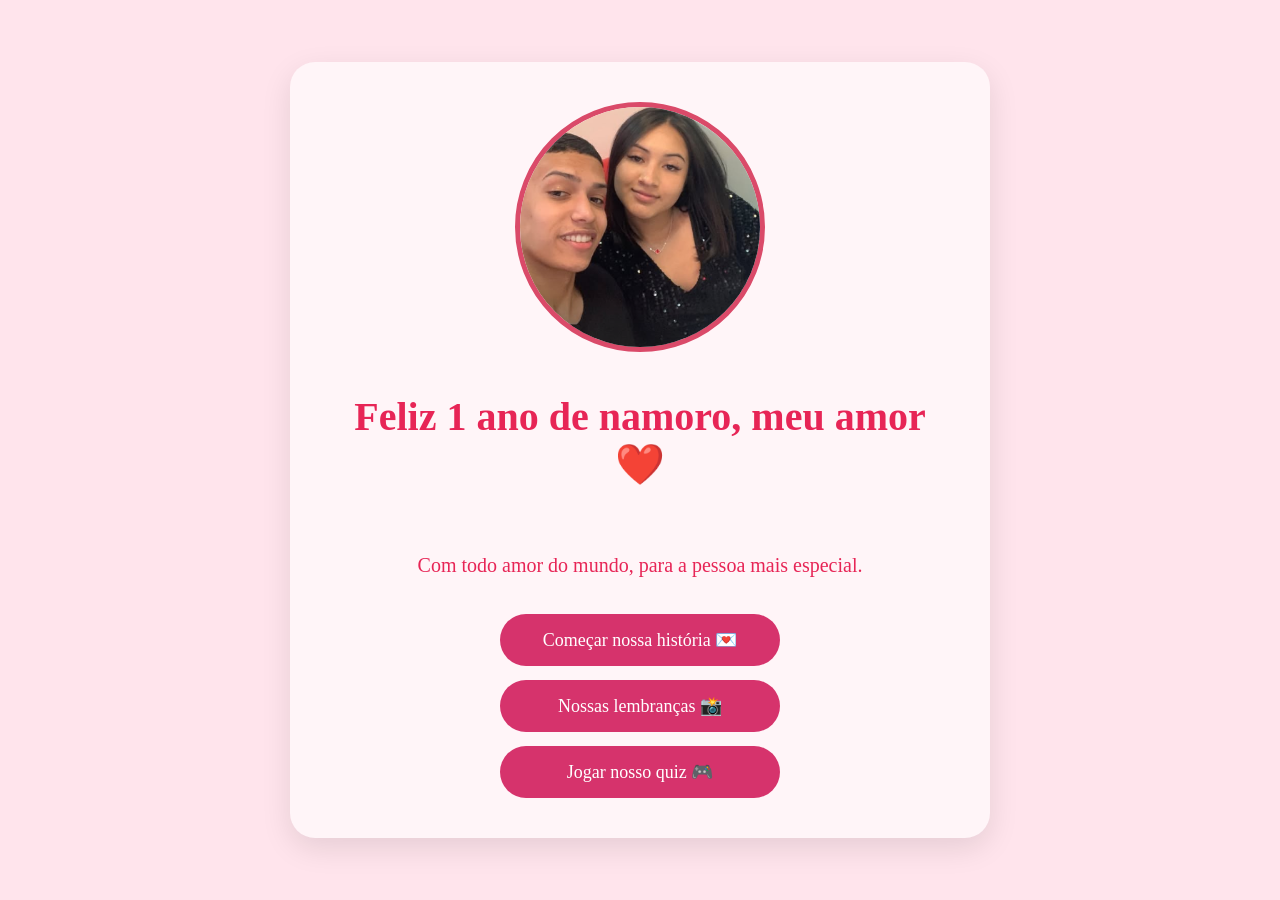
<file: index.html>
<!DOCTYPE html>
<html lang="pt-BR">

<head>
    <meta charset="UTF-8">
    <meta name="viewport" content="width=device-width, initial-scale=1.0">

    <title>Para o meu amor ❤️</title>

    <link rel="stylesheet" href="style.css">
</head>

<body>

     <div class="card">
        
        <img src="img/casal.png" alt="Nós dois">

        <h1>Feliz 1 ano de namoro, meu amor ❤️</h1>

        <p>Com todo amor do mundo, para a pessoa mais especial. </p>

         <a href="history.html" class="botao">Começar nossa história 💌 </a>
         <a href="fotos.html" class="botao">Nossas lembranças 📸</a>
         <a href="quiz.html" class="botao"> Jogar nosso quiz 🎮 </a>
    </div>
    
</body>


</html>
</file>
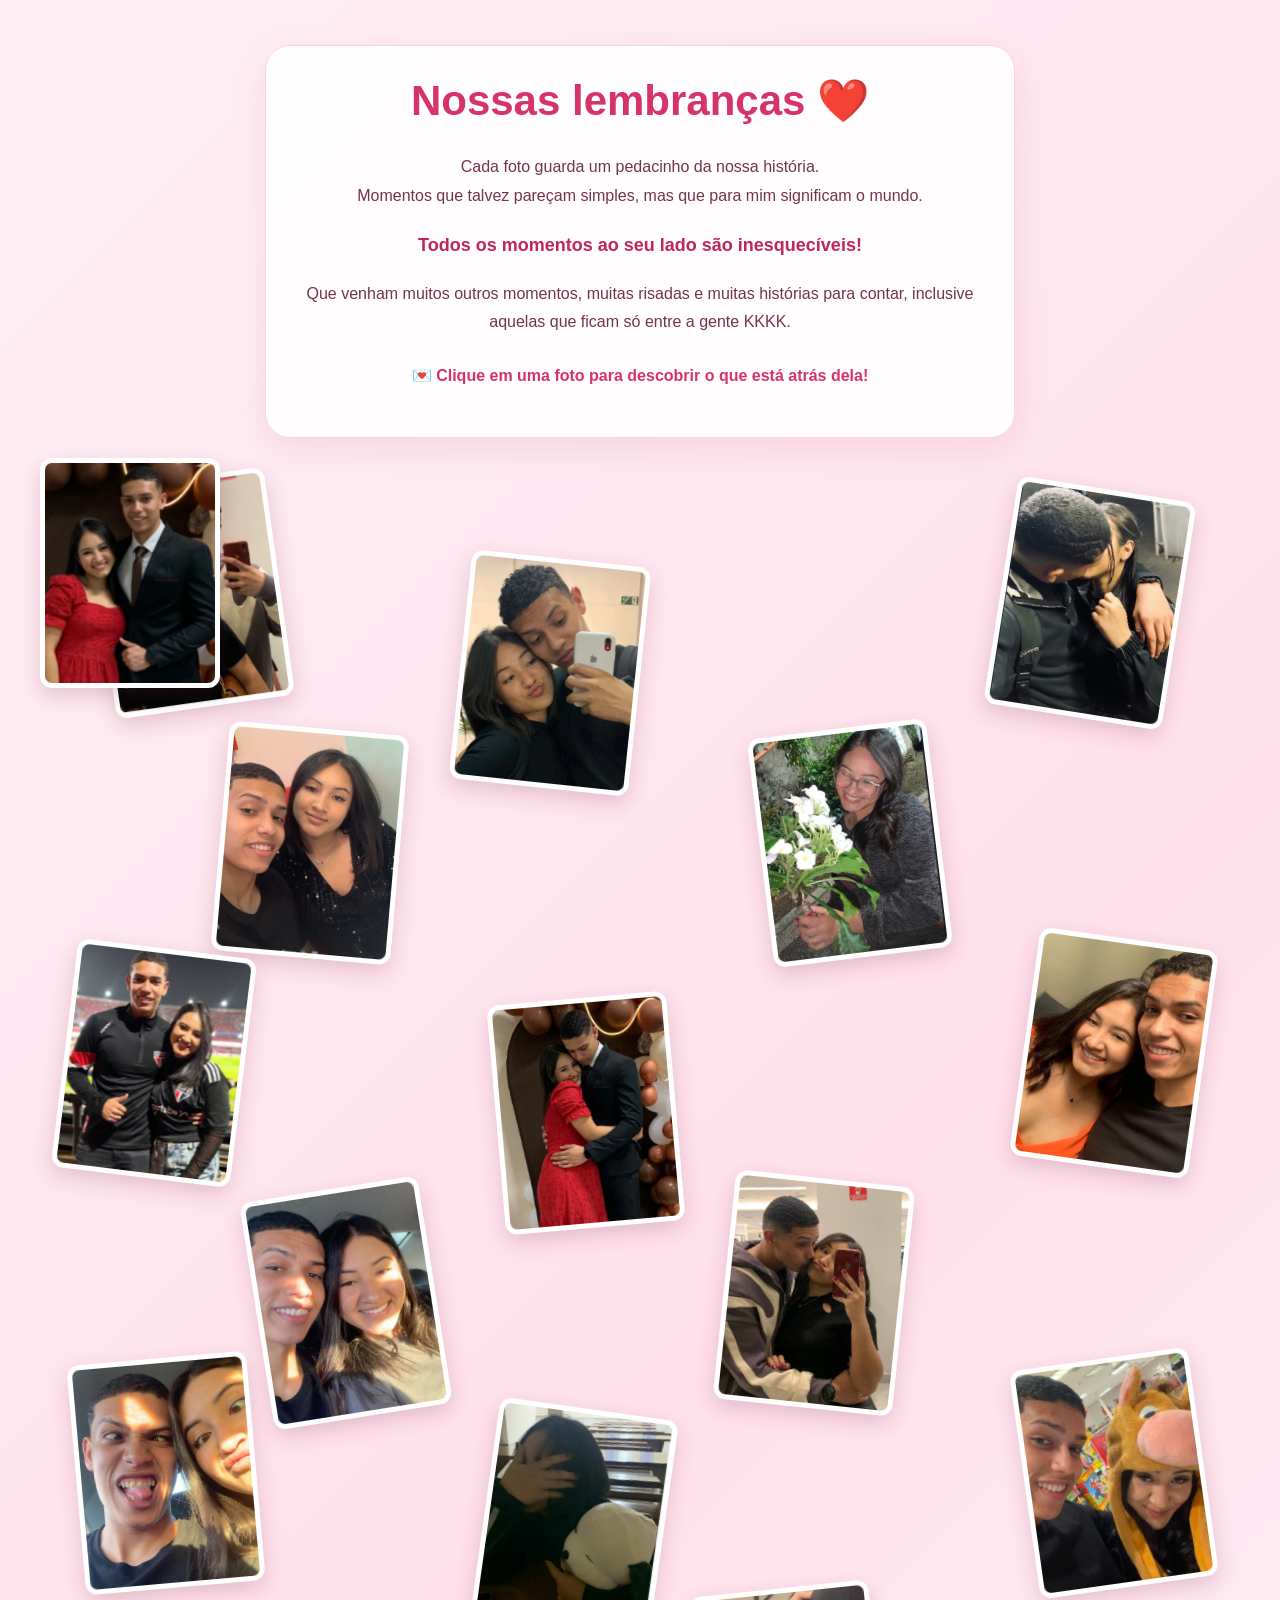
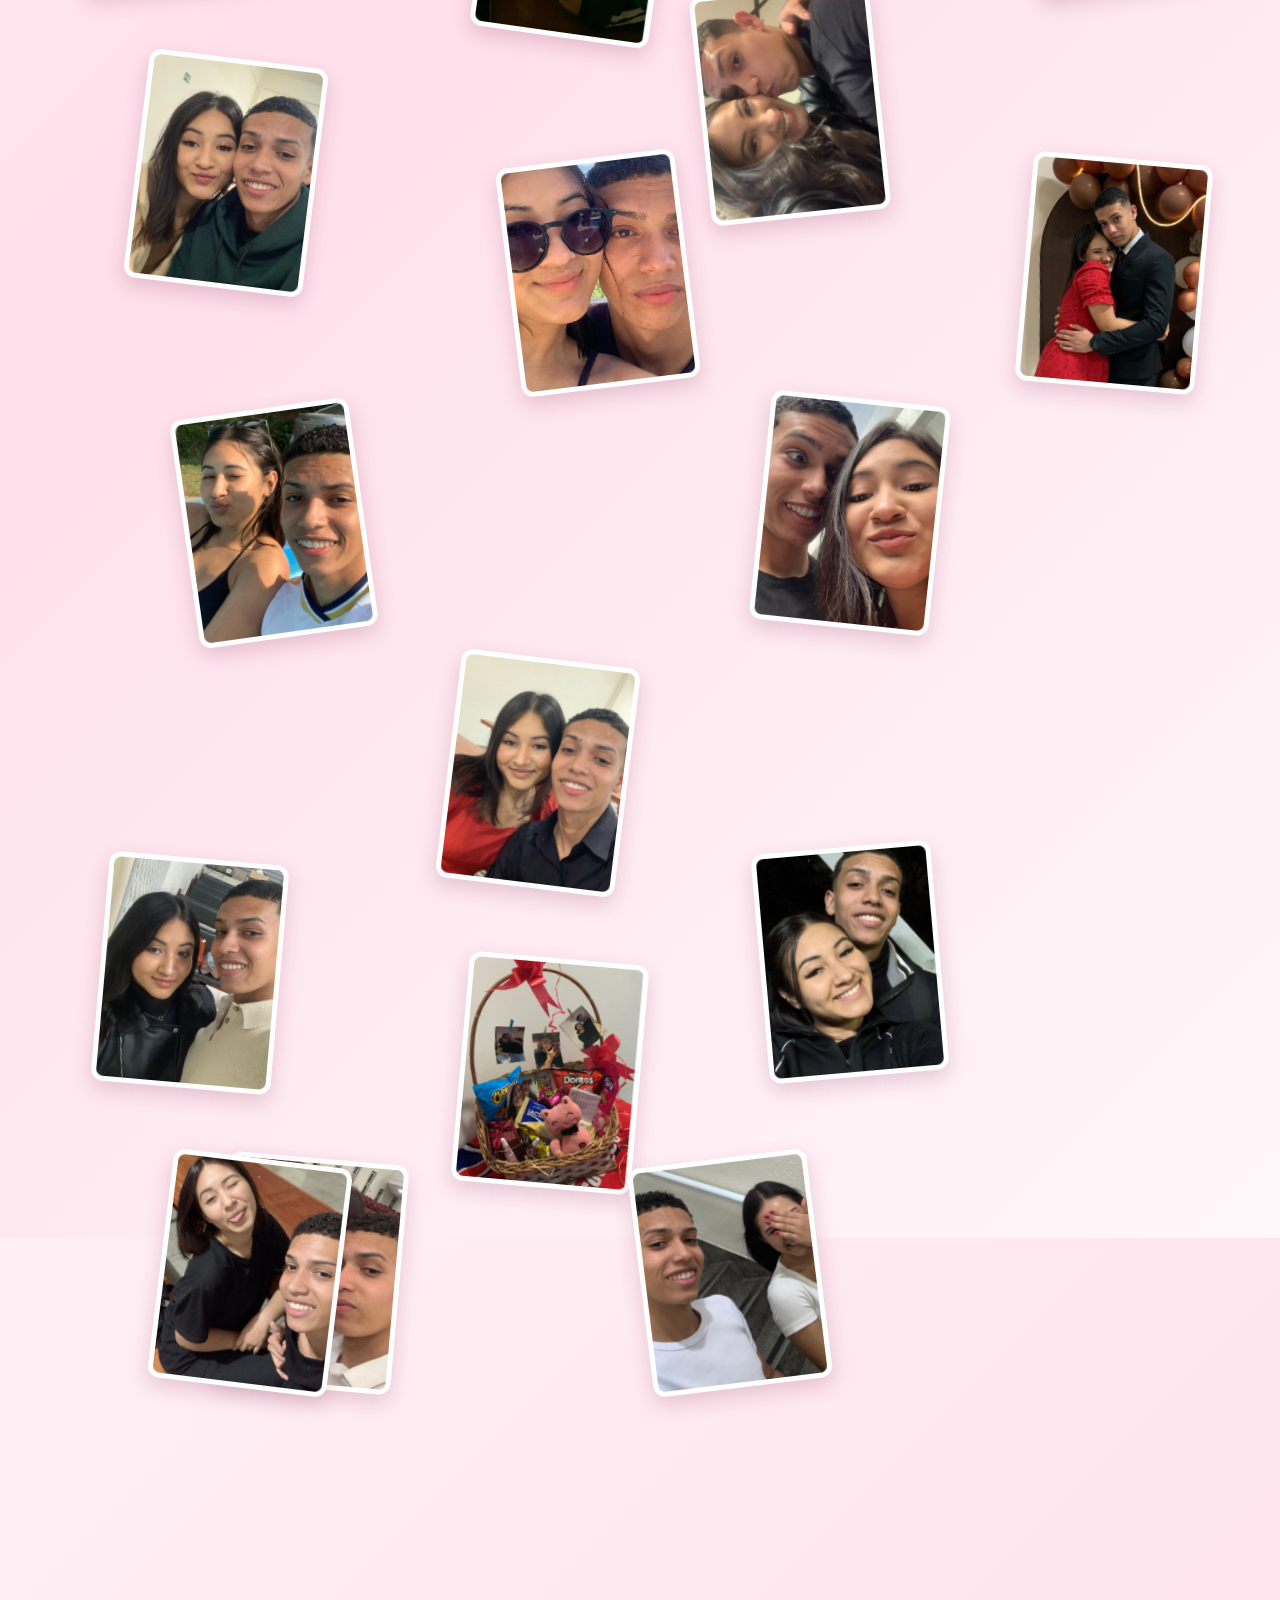
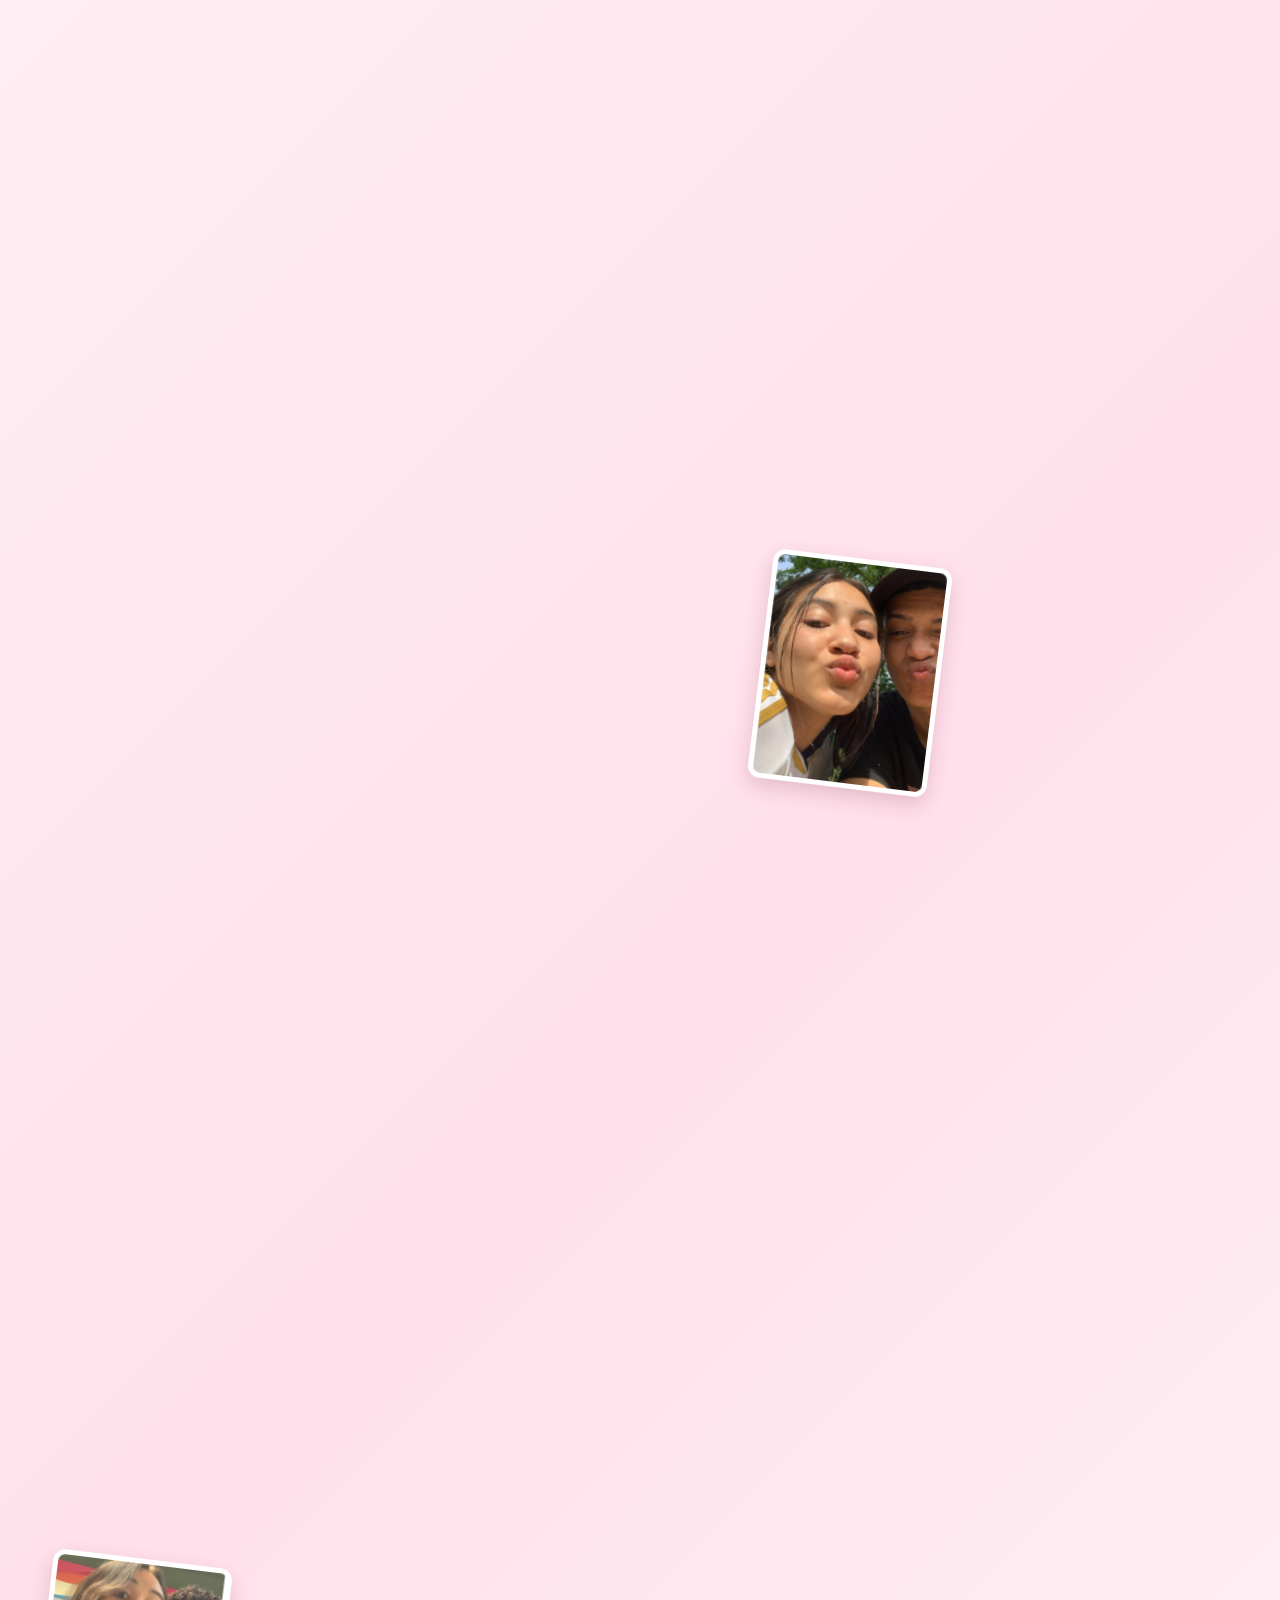
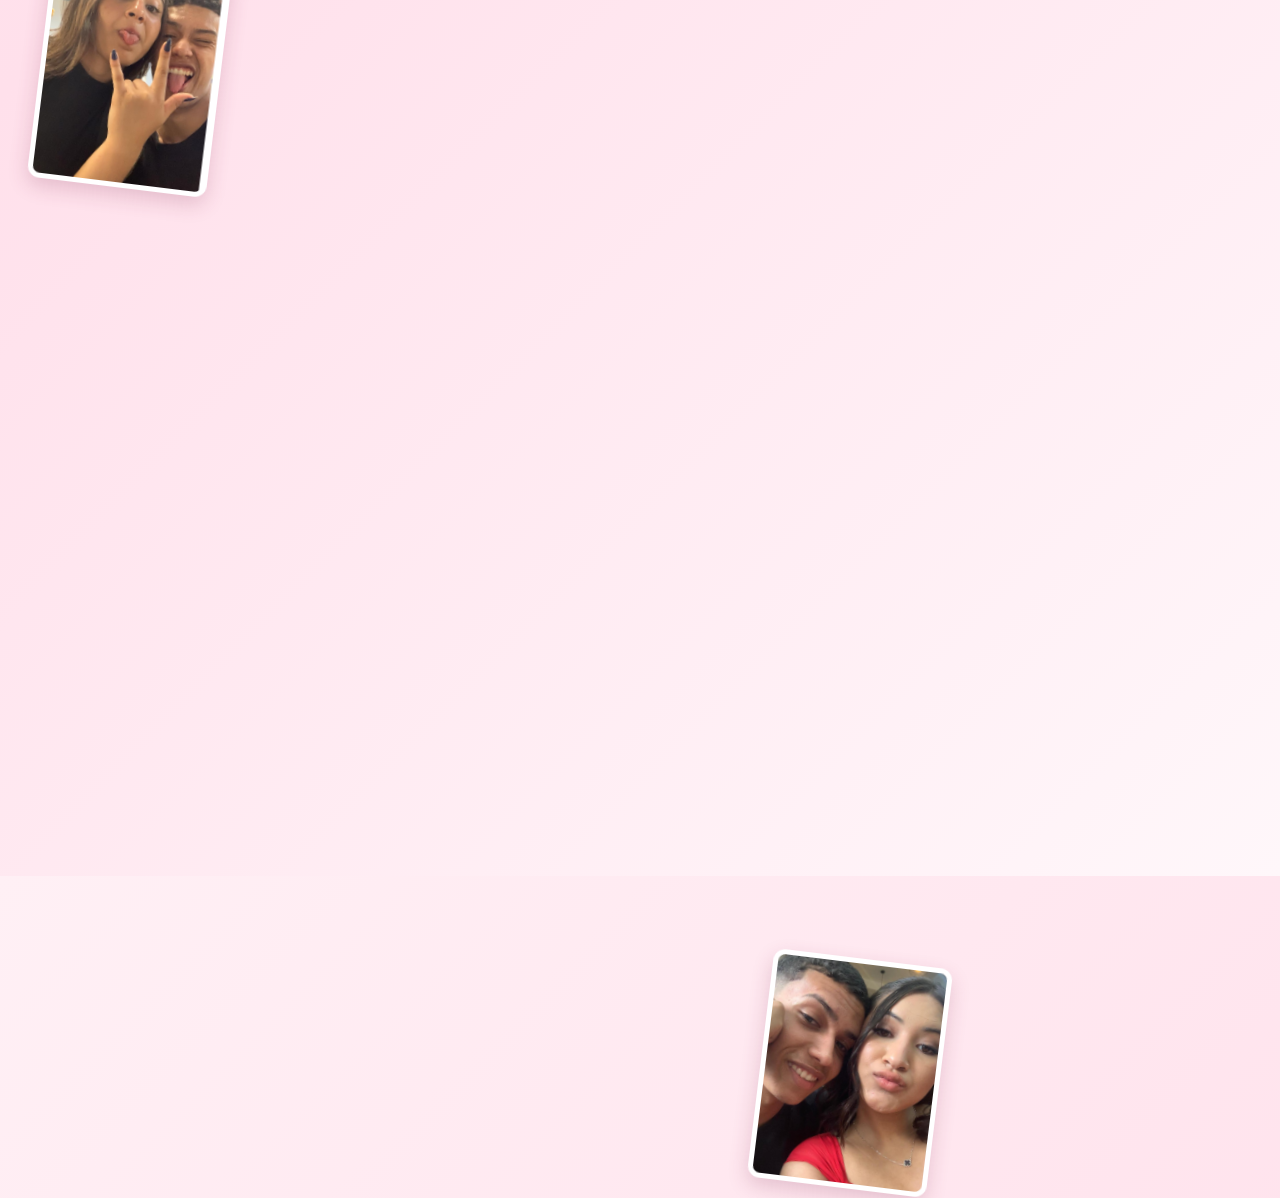
<file: fotos.html>
<!DOCTYPE html>
<html lang="pt-BR">

<head>
    <meta charset="UTF-8">
    <meta name="viewport" content="width=device-width, initial-scale=1.0">

    <title>Nossas lembranças ❤️</title>

    <link rel="stylesheet" href="fotos.css">
    <script src="script.js" defer></script>
</head>

<body>

    <header class="card">
        <h1>Nossas lembranças ❤️</h1>

        <p>
            Cada foto guarda um pedacinho da nossa história.
            <br>
            Momentos que talvez pareçam simples,
            mas que para mim significam o mundo.
        </p>

        <h4>Todos os momentos ao seu lado são inesquecíveis!</h4>

        <p>
            Que venham muitos outros momentos,
            muitas risadas e muitas histórias para contar,
            inclusive aquelas que ficam só entre a gente KKKK.
        </p>

        <p class="instrucao">
            💌 Clique em uma foto para descobrir o que está atrás dela!
        </p>
    </header>

    <main class="galeria">

          
       
        <div class="foto-card foto1">
            <div class="foto-card-interno">
                <div class="foto-frente">
                    <img src="img/mkesa.png" alt="Nossa lembrança">
                </div>
                <div class="foto-verso">
                    <span class="coracao"></span>
                    <h3>Nossos momentos</h3>
                    <p>Cada rolê no shopping ou na calçada são especiais!</p>
                    <small>Toque para voltar ↩</small>
                </div>
            </div>
        </div>

        <div class="foto-card foto2">
            <div class="foto-card-interno">
                <div class="foto-frente">
                    <img src="img/meuamorzão.png" alt="Meu amor">
                </div>
                <div class="foto-verso">
                    <span class="coracao"></span>
                    <h3>LEMBRA DESSE DIA MOR??</h3>
                    <p>lembro da gente se lambusando com o sorvete do mequi kkk</p>
                    <small>Toque para voltar ↩</small>
                </div>
            </div>
        </div>

        <div class="foto-card foto3">
            <div class="foto-card-interno">
                <div class="foto-frente">
                    <img src="img/Guloso.png" alt="Momento divertido">
                </div>
                <div class="foto-verso">
                    <span class="coracao"></span>
                    <h3>Nossos beijinhos</h3>
                    <p>Pra mim cada beijo seu vale mais que ouro, eu te amo tantooo!</p>
                    <small>Toque para voltar ↩</small>
                </div>
            </div>
        </div>

        <div class="foto-card foto4">
            <div class="foto-card-interno">
                <div class="foto-frente">
                    <img src="img/casal.png" alt="Nós dois">
                </div>
                <div class="foto-verso">
                    <span class="coracao"></span>
                    <h3>Zé do hamburguer, seus 18</h3>
                    <p>Seu primeiro ainiversario namorando, vamos comemorar muitos anos de vida ainda!</p>
                    <small>Toque para voltar ↩</small>
                </div>
            </div>
        </div>

        <div class="foto-card foto5">
            <div class="foto-card-interno">
                <div class="foto-frente">
                    <img src="img/amor.png" alt="Uma lembrança de amor">
                </div>
                <div class="foto-verso">
                    <span class="coracao"></span>
                    <h3>Minha flor</h3>
                    <p>Voce ta muito linda nessa foto se loucoooo!</p>
                    <p>Você é uma das partes mais lindas da minha história. Obrigado por existir!</p>
                    <small>Toque para voltar ↩</small>
                </div>
            </div>
        </div>

        <div class="foto-card foto6">
            <div class="foto-card-interno">
                <div class="foto-frente">
                    <img src="img/spevc.png" alt="Nossa lembrança especial">
                </div>
                <div class="foto-verso">
                    <span class="coracao">spfc</span>
                    <h3>Primeira vez no Morumbi</h3>
                    <p>Nossa história começou com uma mensagem depois do amasso do nosso São Paulo no CUrinthians. E te levar ao Morumbi, meu amor, com certeza vai ser uma das melhores memórias da minha vida!</p>
                    <small>Toque para voltar ↩</small>
                </div>
            </div>
        </div>

        <div class="foto-card foto7">
            <div class="foto-card-interno">
                <div class="foto-frente">
                    <img src="img/abraço.jpg" alt="Nosso abraço">
                </div>
                <div class="foto-verso">
                    <span class="coracao"></span>
                    <h3>Meu lugar</h3>
                    <p>Meu lugar favorito é pertinho de você, onde tudo parece ficar bem.</p>
                    <small>Toque para voltar ↩</small>
                </div>
            </div>
        </div>

        <div class="foto-card foto8">
            <div class="foto-card-interno">
                <div class="foto-frente">
                    <img src="img/laranja.jpg" alt="Nossa lembrança">
                </div>
                <div class="foto-verso">
                    <span class="coracao"></span>
                    <h3>Nossa história</h3>
                    <p>Cada capítulo ao seu lado me dá vontade de descobrir o próximo.</p>
                    <small>Toque para voltar ↩</small>
                </div>
            </div>
        </div>

        <div class="foto-card foto9">
            <div class="foto-card-interno">
                <div class="foto-frente">
                    <img src="img/sol.jpg" alt="Nosso momento">
                </div>
                <div class="foto-verso">
                    <span class="coracao"></span>
                    <h3>Minha luz</h3>
                    <p>Você ilumina meus dias de um jeito que nem consigo explicar.</p>
                    <small>Toque para voltar ↩</small>
                </div>
            </div>
        </div>

        <div class="foto-card foto10">
            <div class="foto-card-interno">
                <div class="foto-frente">
                    <img src="img/renner.jpg" alt="Nosso passeio">
                </div>
                <div class="foto-verso">
                    <span class="coracao"></span>
                    <h3>Até nos passeios</h3>
                    <p>Não importa onde estamos. O que faz tudo especial é estar com você.</p>
                    <small>Toque para voltar ↩</small>
                </div>
            </div>
        </div>

        <div class="foto-card foto11">
            <div class="foto-card-interno">
                <div class="foto-frente">
                    <img src="img/loucura.jpg" alt="Nossa loucura">
                </div>
                <div class="foto-verso">
                    <span class="coracao">🤪</span>
                    <h3>Somos loucos né? </h3>
                    <p>Que nunca faltem nossas brincadeiras, nossas risadas e nossas loucuras!</p>
                    <small>Toque para voltar ↩</small>
                </div>
            </div>
        </div>

        <div class="foto-card foto12">
            <div class="foto-card-interno">
                <div class="foto-frente">
                    <img src="img/azul.jpg" alt="Nossa lembrança azul">
                </div>
                <div class="foto-verso">
                    <span class="coracao"></span>
                    <h3>Você é especial</h3>
                    <p>amor, to escrevndo essas coisas e lembrando de cada dia, eu te amo demais, amo os dias que eu faltava na escola pra ir no culto adorar a Deus com vc </p>
                    <small>Toque para voltar ↩</small>
                </div>
            </div>
        </div>

        <div class="foto-card foto13">
            <div class="foto-card-interno">
                <div class="foto-frente">
                    <img src="img/cavalo.jpg" alt="Nossa aventura">
                </div>
                <div class="foto-verso">
                    <span class="coracao"></span>
                    <h3>Nossas aventuras</h3>
                    <p>Quero colecionar muitas aventuras, viagens e histórias com você.</p>
                    <small>Toque para voltar ↩</small>
                </div>
            </div>
        </div>

        <div class="foto-card foto14">
            <div class="foto-card-interno">
                <div class="foto-frente">
                    <img src="img/depreto.jpg" alt="Nossa foto de preto">
                </div>
                <div class="foto-verso">
                    <span class="coracao"></span>
                    <h3>Voce é poderosa</h3>
                    <p>Nesse domingo aqui voce tava muito linda, tava poderosa, como sempre né; e eu vou comer sempre kkkkkk</p>
                    <small>Toque para voltar ↩</small>
                </div>
            </div>
        </div>

        <div class="foto-card foto16">
            <div class="foto-card-interno">
                <div class="foto-frente">
                    <img src="img/homemaranha.jpg" alt="Nossa lembrança divertida">
                </div>
                <div class="foto-verso">
                    <span class="coracao">🕷️</span>
                    <h3>Minha heroína gostosa</h3>
                    <p>Cineminha com vc, por mais momentos de cinema juntinhos!</p>
                    <small>Toque para voltar ↩</small>
                </div>
            </div>
        </div>

        <div class="foto-card foto17">
            <div class="foto-card-interno">
                <div class="foto-frente">
                    <img src="img/novinhos.jpg" alt="Nossa lembrança de quando éramos mais novos">
                </div>
                <div class="foto-verso">
                    <span class="coracao"></span>
                    <h3>Nossa caminhada</h3>
                    <p>Olha como a gente era ano passado be. Que a gente cresça junto, aprenda junto e continue escolhendo um ao outro.</p>
                    <small>Toque para voltar ↩</small>
                </div>
            </div>
        </div>

        <div class="foto-card foto18">
            <div class="foto-card-interno">
                <div class="foto-frente">
                    <img src="img/oculos.jpg" alt="Nossa foto de óculos">
                </div>
                <div class="foto-verso">
                    <span class="coracao"></span>
                    <h3>Minha linda</h3>
                    <p>Voce consegue melhorar o meu dia independente do dia!</p>
                    <small>Toque para voltar ↩</small>
                </div>
            </div>
        </div>

        <div class="foto-card foto19">
            <div class="foto-card-interno">
                <div class="foto-frente">
                    <img src="img/seguros.jpg" alt="Nossa lembrança">
                </div>
                <div class="foto-verso">
                    <span class="coracao"></span>
                    <h3>Seu abraço</h3>
                    <p>Quero que você sempre se sinta amada, respeitada e valorizada comigo.</p>
                    <small>Toque para voltar ↩</small>
                </div>
            </div>
        </div>

        <div class="foto-card foto20">
            <div class="foto-card-interno">
                <div class="foto-frente">
                    <img src="img/sitiozin.jpg" alt="Nosso passeio no sítio">
                </div>
                <div class="foto-verso">
                    <span class="coracao"></span>
                    <h3>Outro dia no sitio</h3>
                    <p>Nesse dia aqui eu estava começando a sair com sua familia, mesmo sem eles aceitar o nosso namoro, eu ja me sentia parte da familia.</p>
                    <small>Toque para voltar ↩</small>
                </div>
            </div>
        </div>

        <div class="foto-card foto22">
            <div class="foto-card-interno">
                <div class="foto-frente">
                    <img src="img/zaroi.jpg" alt="Nossa lembrança divertida">
                </div>
                <div class="foto-verso">
                    <span class="coracao"></span>
                    <h3>Só a gente entende</h3>
                    <p>Tem coisas que só nós dois entendemos, e eu amo isso na nossa história KKKK.</p>
                    <small>Toque para voltar ↩</small>
                </div>
            </div>
        </div>

        <div class="foto-card foto23">
            <div class="foto-card-interno">
                <div class="foto-frente">
                    <img src="img/vermelho.jpg" alt="Nossa lembrança vermelha">
                </div>
                <div class="foto-verso">
                    <span class="coracao"></span>
                    <h3>Meu coração</h3>
                    <p>Você conquistou um espaço no meu coração que é só seu! E repara bem como voce é maravilhosa de vermelho.</p>
                    <small>Toque para voltar ↩</small>
                </div>
            </div>
        </div>

        <div class="foto-card foto24">
            <div class="foto-card-interno">
                <div class="foto-frente">
                    <img src="img/lindinhos.jpg" alt="Nós dois juntinhos">
                </div>
                <div class="foto-verso">
                    <span class="coracao"></span>
                    <h3>Eu te escolheria</h3>
                    <p>Hoje, amanhã e em cada novo capítulo da nossa história</p>
                    <p> OLHA NOS DOIS VOLTANDO DA FACULDADE,a Sara do passado ta orgulhosa da mulher que vc se tornou. E o Miqueias eu nem preciso falar, né?</p>
                    <small>Toque para voltar ↩</small>
                </div>
            </div>
        </div>


   <div class="foto-card foto25">
            <div class="foto-card-interno">
                <div class="foto-frente">
                    <img src="img/presente.png" alt="Seus 17 anosss">
                </div>
                <div class="foto-verso">
                    <span class="coracao"></span>
                    <h3>Presente dos seus 17 anos </h3>
                    <p>Primeira vez que eu me preocupei em dar presente pra alguem, tentei fazer algo especial, pra pessoa que estava se tornando especial pra mim!</p>
                    <small>Toque para voltar ↩</small>
                </div>
            </div>
        </div>

        <div class="foto-card foto26">
            <div class="foto-card-interno">
                <div class="foto-frente">
                    <img src="img/belinha.png" alt="Belinha">
                </div>
                <div class="foto-verso">
                    <span class="coracao"></span>
                    <h3>Belinha </h3>
                    <p>Dia 14/10/2024, dia do nosso primeiro selinho e aniversario da belinha! </p>
                    <small>Toque para voltar ↩</small>
                </div>
            </div>
        </div>

             <div class="foto-card foto27">
            <div class="foto-card-interno">
                <div class="foto-frente">
                    <img src="img/PRIMEIRAFOTO.png" alt="Primeira Foto">
                </div>
                <div class="foto-verso">
                    <span class="coracao"></span>
                    <h3>Nossa primeira foto</h3>
                    <p>Nesse dia eu estava tão feliz, primeira vez que conversamos pessoalmente, teve foto. Mal sabíamos a história linda que estávamos prestes a construir juntos. ❤️ </p>
                    <small>Toque para voltar ↩</small>
                </div>
            </div>
        </div>


            <div class="foto-card foto28">
            <div class="foto-card-interno">
                <div class="foto-frente">
                    <img src="img/prto.png" alt="Primeira Foto">
                </div>
                <div class="foto-verso">
                    <span class="coracao"></span>
                    <h3>Nossos encontros </h3>
                    <p>Começamos assim, se encontrando na igreja depois da escola e do trampo. </p>
                    <small>Toque para voltar ↩</small>
                </div>
            </div>
        </div>

        <div class="foto-card foto29">
            <div class="foto-card-interno">
                <div class="foto-frente">
                    <img src="img/sitiozinhoz.png" alt="Primeira Foto">
                </div>
                <div class="foto-verso">
                    <span class="coracao"></span>
                    <h3> Olha o casal aeee </h3>
                    <p> Primeira vez que estavamos juntos sem ser "escondidos". </p>
                    <small>Toque para voltar ↩</small>
                </div>
            </div>
        </div>


        <div class="foto-card foto30">
            <div class="foto-card-interno">
                <div class="foto-frente">
                    <img src="img/sorvetinho.png" alt="Primeira Foto">
                </div>
                <div class="foto-verso">
                    <span class="coracao"></span>
                    <h3> Que tal um sorvete?</h3>
                    <p> Foi isso que eu disse pra vc esse dia, estava tão feliz por pagar um sorve simples pra voce KKKKK </p>
                    <small>Toque para voltar ↩</small>
                </div>
            </div>
        </div>

        <div class="foto-card foto31">
            <div class="foto-card-interno">
                <div class="foto-frente">
                    <img src="img/formatura.jpg" alt="Formatura ">
                </div>
                <div class="foto-verso">
                    <span class="coracao"></span>
                    <h3> Sua formatura</h3>
                    <p> Por mais diplomas juntoooos!</p>
                    <small>Toque para voltar ↩</small>
                </div>
                </div>
           </div> 

             <div class="foto-card foto32">
            <div class="foto-card-interno">
                <div class="foto-frente">
                    <img src="img/Casalcasal.png" alt=" lindos ">
                </div>
                <div class="foto-verso">
                    <span class="coracao"></span>
                    <h3> Somos Lindos </h3>
                    <p> Não vejo a hora de cassar com vccc</p>
                    <small>Toque para voltar ↩</small>
                </div>
            </div>
        </div>

    
    </main>

    <footer>
   

</body>
</html>
</file>
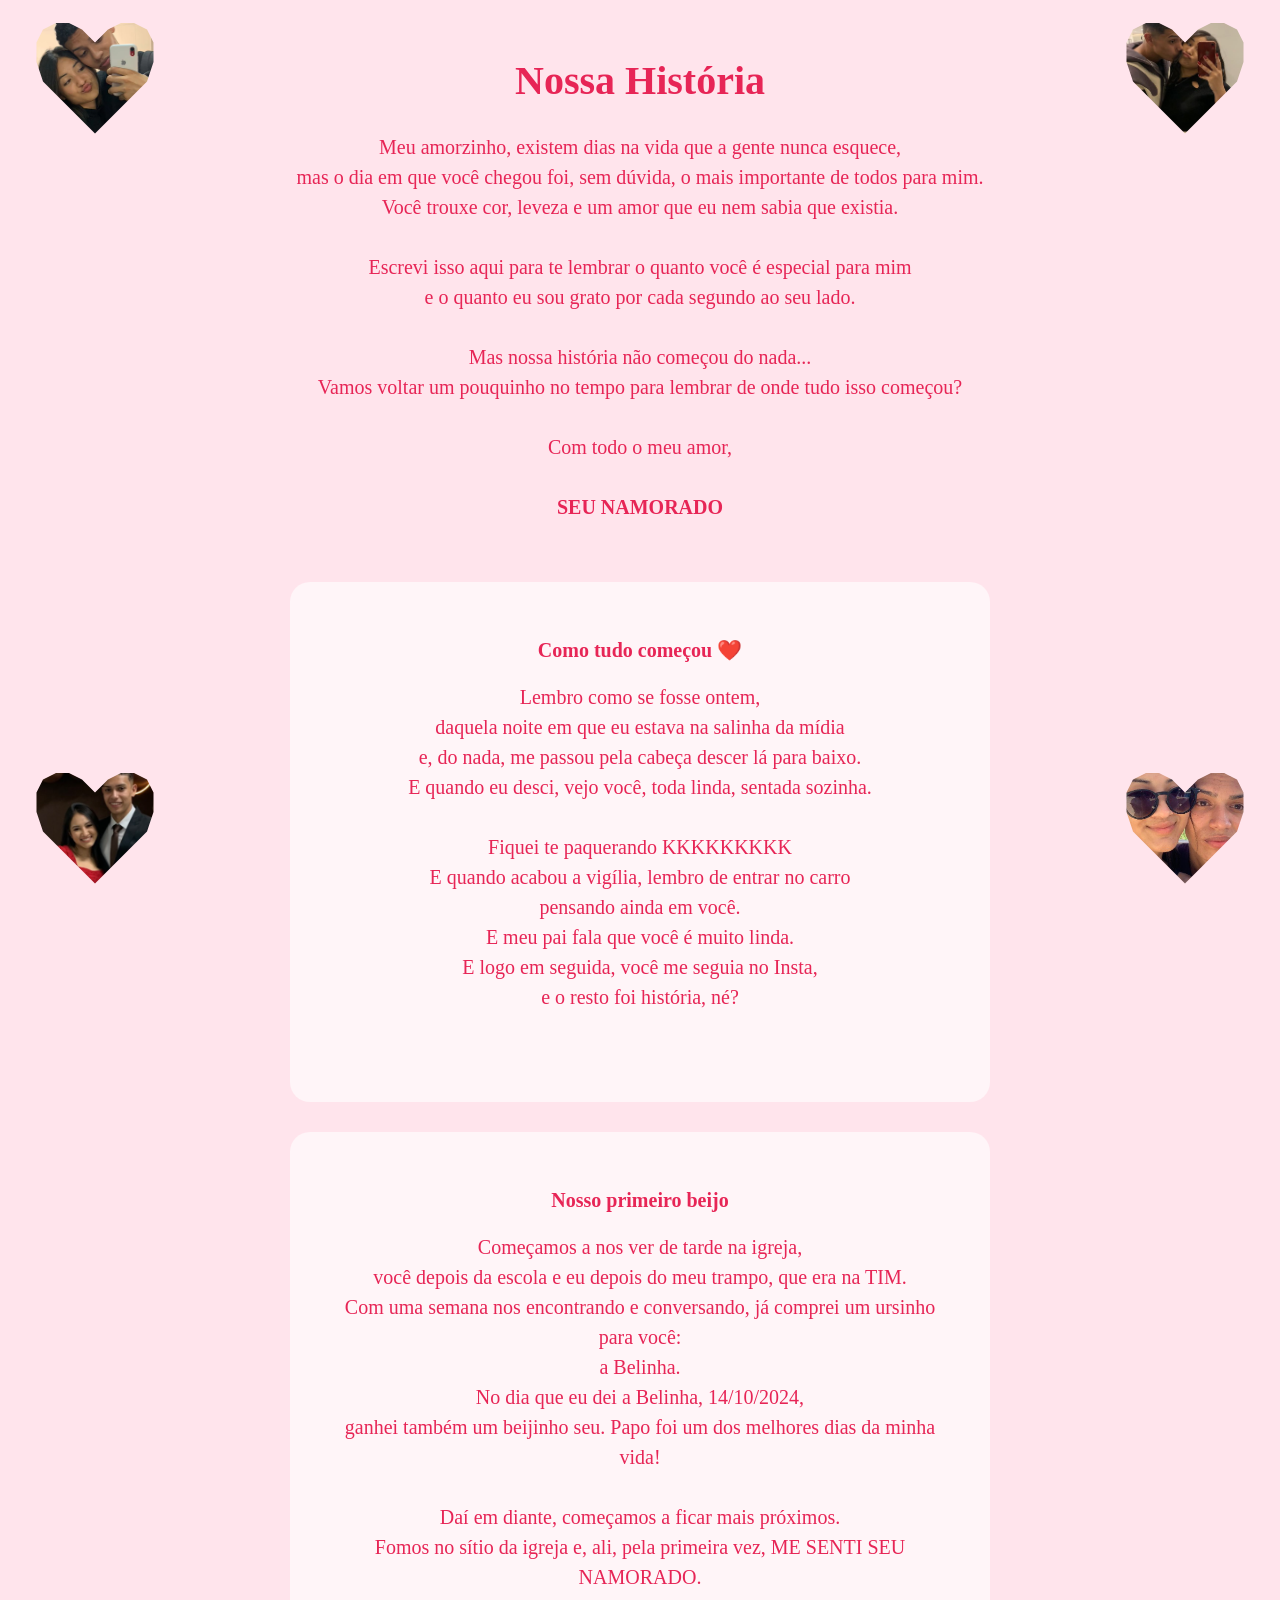
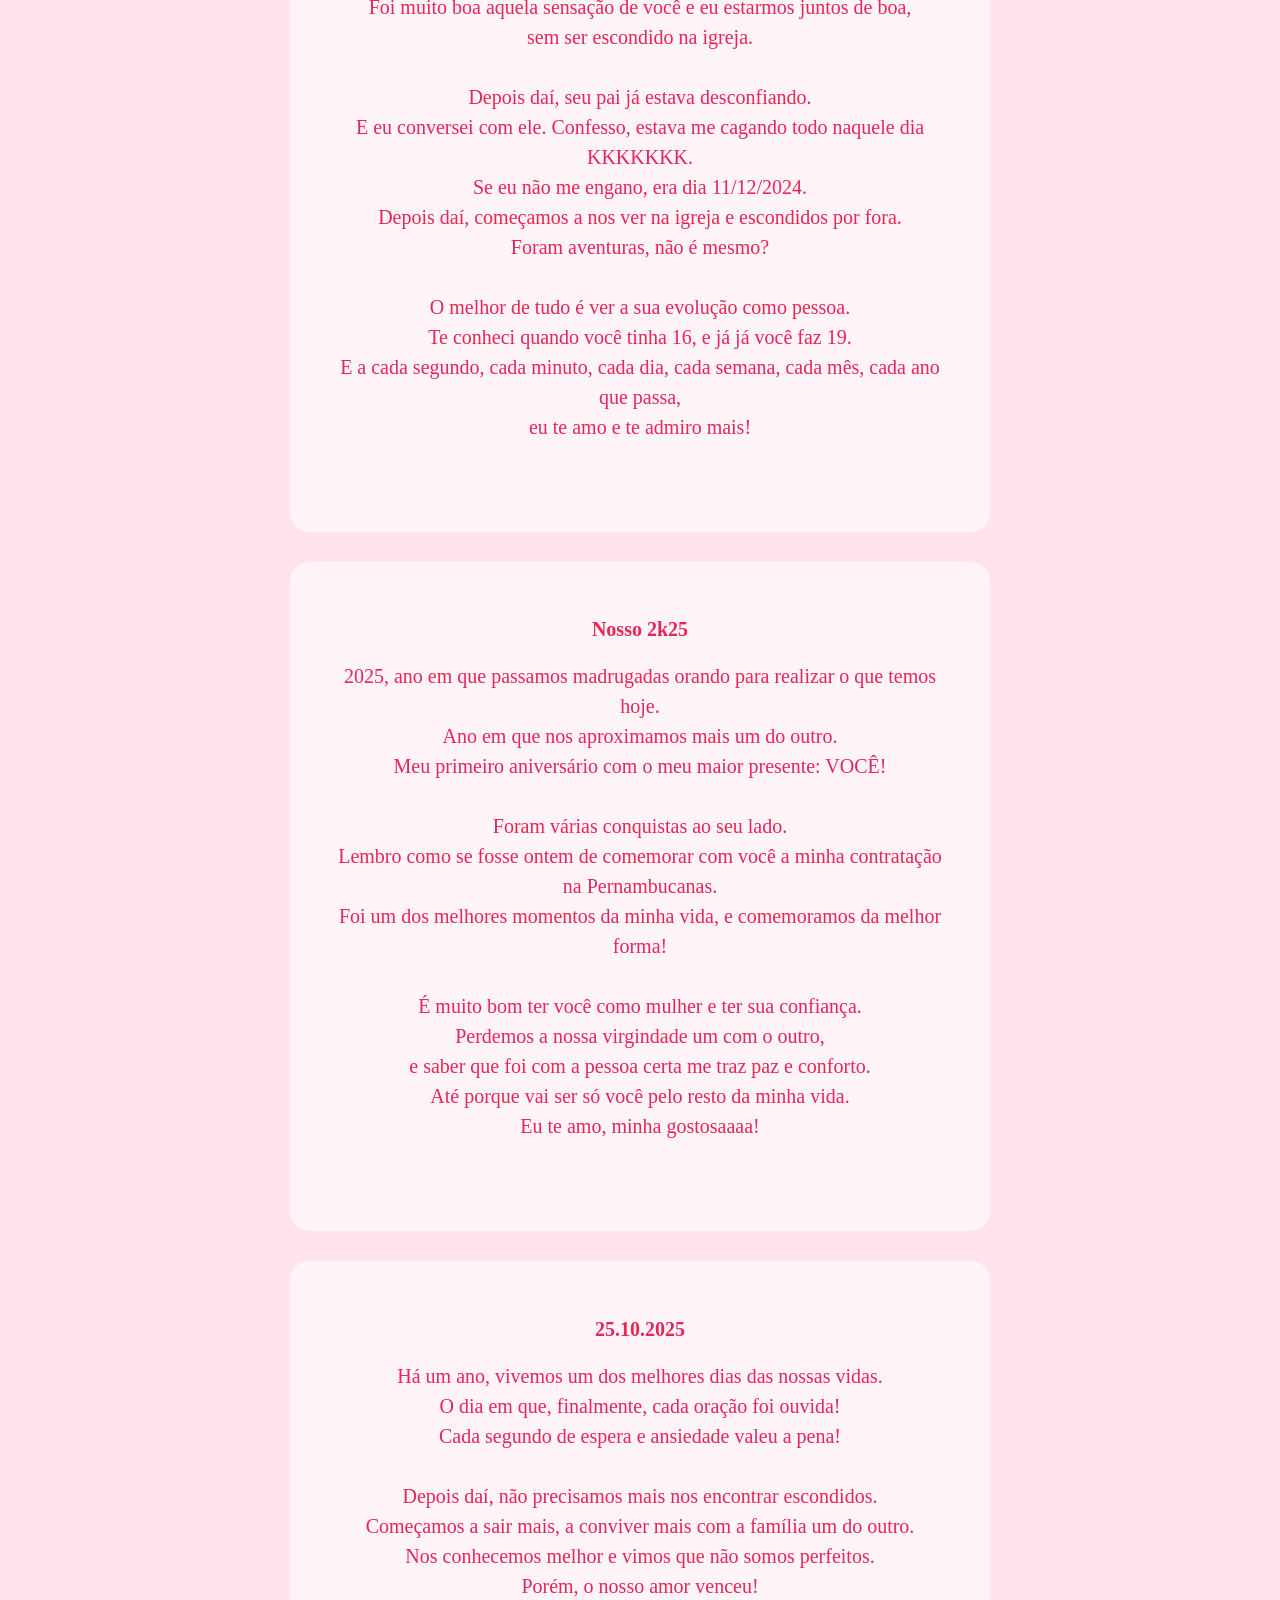
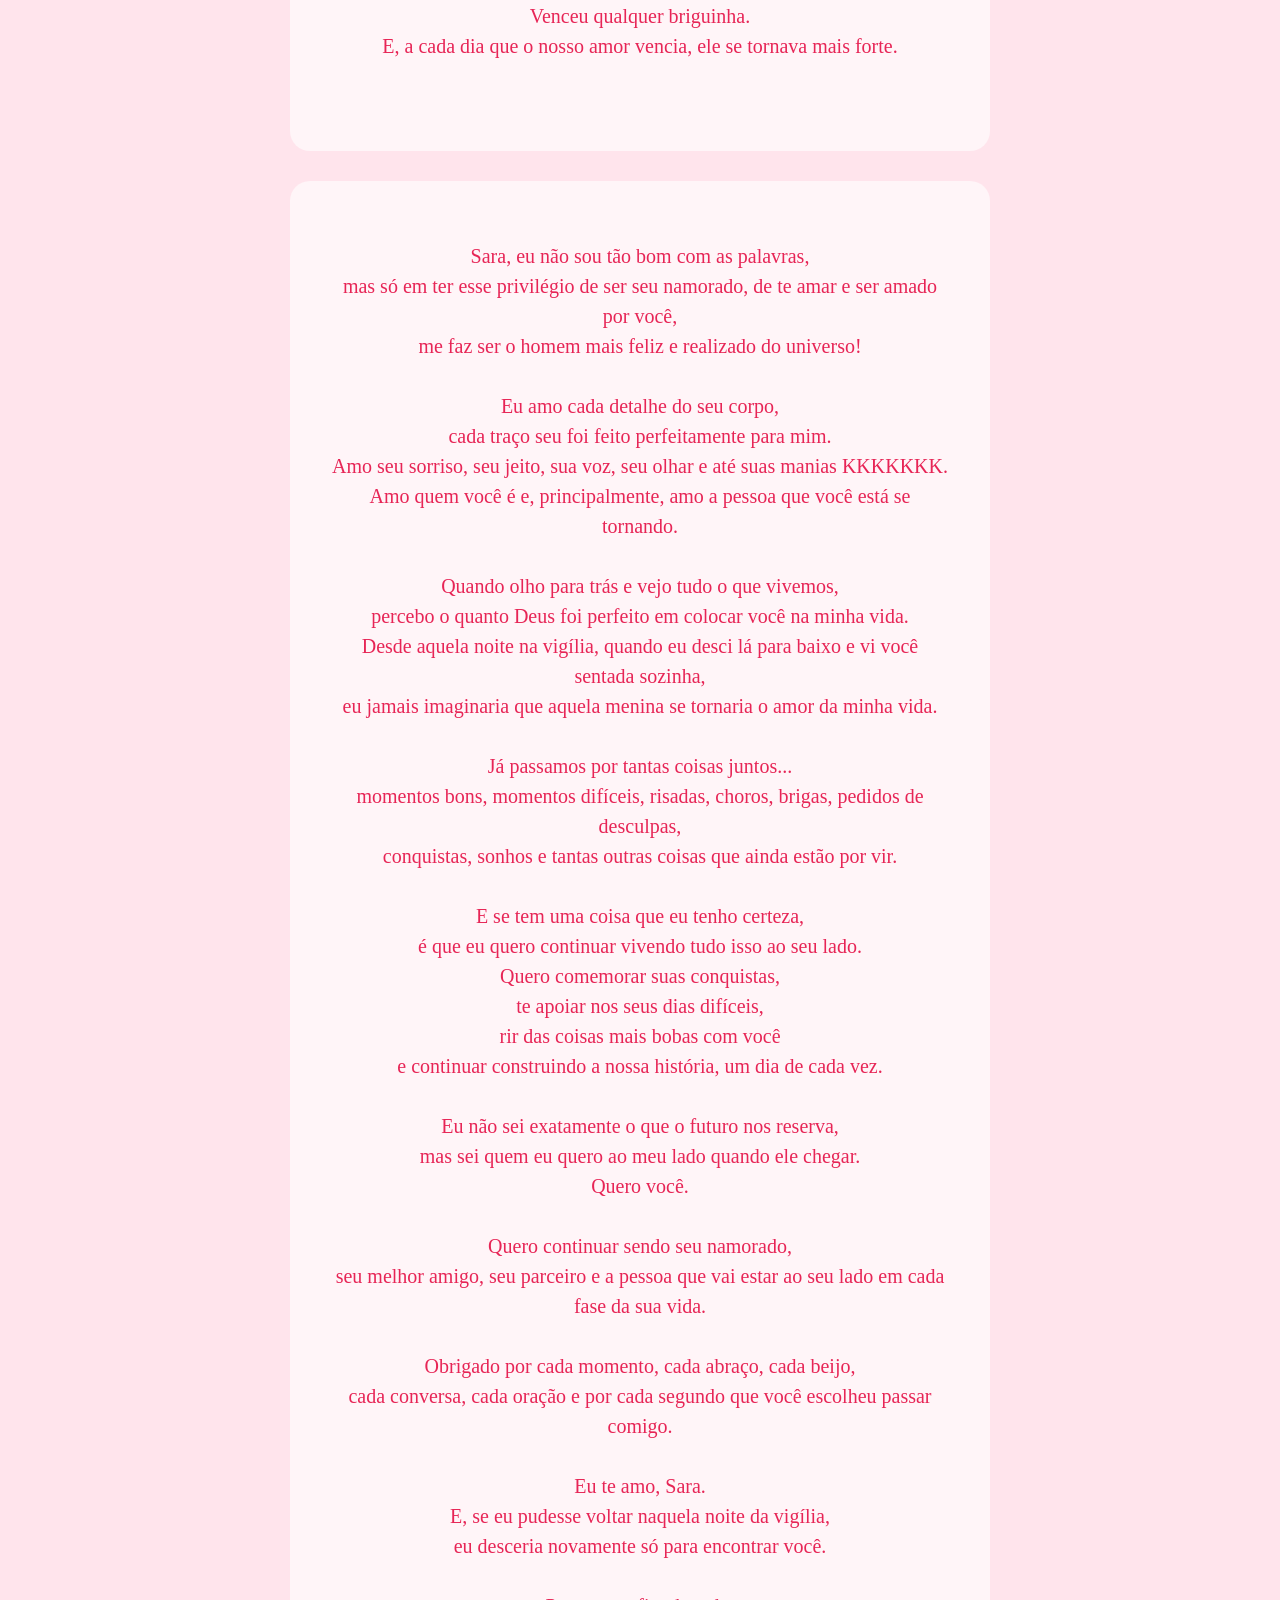
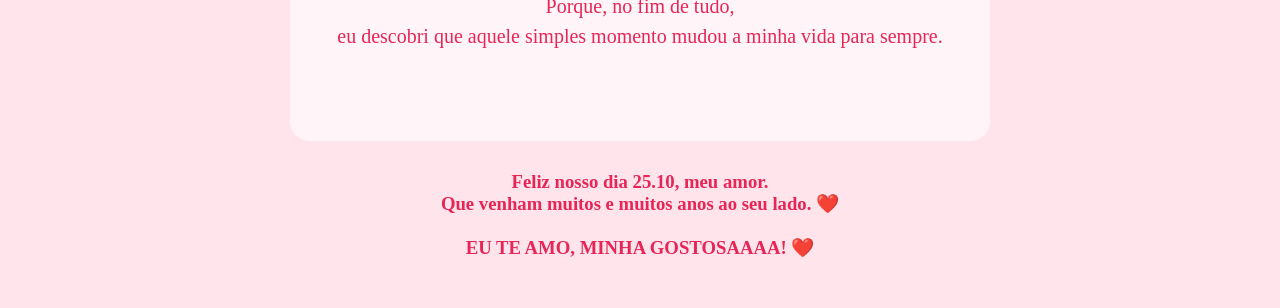
<file: history.html>
<!DOCTYPE html>
<html lang="pt-BR">

<head>
    <meta charset="UTF-8">
    <meta name="viewport" content="width=device-width, initial-scale=1.0">

    <title>Nossa história ❤️</title>

    <link rel="stylesheet" href="style.css">
</head>

<body>
 <img class="foto-coracao foto-cima" src="img/meuamorzão.png" alt="Nossa história">
   
    <div class="cart">


        <h1>Nossa História
       
   
        </h1>

        <p class="poema">
            Meu amorzinho, existem dias na vida que a gente nunca esquece,<br>
mas o dia em que você chegou foi, sem dúvida, o mais importante de todos para mim.<br>
Você trouxe cor, leveza e um amor que eu nem sabia que existia.<br><br>

Escrevi isso aqui para te lembrar o quanto você é especial para mim<br>
e o quanto eu sou grato por cada segundo ao seu lado.<br><br>

Mas nossa história não começou do nada...<br>
Vamos voltar um pouquinho no tempo para lembrar de onde tudo isso começou?<br><br>

Com todo o meu amor,<br><br>
<strong>SEU NAMORADO</strong><br><br>

   
<div class="momento">
    
        <h2>Como tudo começou ❤️</h2>
            <p>
                Lembro como se fosse ontem,<br>
                daquela noite em que eu estava na salinha da mídia<br>
                e, do nada, me passou pela cabeça descer lá para baixo.<br>
                E quando eu desci, vejo você, toda linda, sentada sozinha.<br><br>

                Fiquei te paquerando KKKKKKKKK<br>
                E quando acabou a vigília, lembro de entrar no carro<br>
                pensando ainda em você.<br>
                E meu pai fala que você é muito linda.<br>
                E logo em seguida, você me seguia no Insta,<br>
                e o resto foi história, né?<br><br>
            </p>
</div> 

<div class="momento">
    <h2>Nosso primeiro beijo </h2>
        <p> 
            Começamos a nos ver de tarde na igreja,<br>
            você depois da escola e eu depois do meu trampo, que era na TIM.<br>
            Com uma semana nos encontrando e conversando, já comprei um ursinho para você:<br>
            a Belinha.<br>
            No dia que eu dei a Belinha, 14/10/2024,<br>
            ganhei também um beijinho seu. Papo foi um dos melhores dias da minha vida!<br><br>

            Daí em diante, começamos a ficar mais próximos.<br>
            Fomos no sítio da igreja e, ali, pela primeira vez, ME SENTI SEU NAMORADO.<br>
            Foi muito boa aquela sensação de você e eu estarmos juntos de boa,<br>
            sem ser escondido na igreja.<br><br>

            Depois daí, seu pai já estava desconfiando.<br>
            E eu conversei com ele. Confesso, estava me cagando todo naquele dia KKKKKKK.<br>
            Se eu não me engano, era dia 11/12/2024.<br>
            Depois daí, começamos a nos ver na igreja e escondidos por fora.<br>
            Foram aventuras, não é mesmo?<br><br>

            O melhor de tudo é ver a sua evolução como pessoa.<br>
            Te conheci quando você tinha 16, e já já você faz 19.<br>
            E a cada segundo, cada minuto, cada dia, cada semana, cada mês, cada ano que passa,<br>
            eu te amo e te admiro mais!<br><br>
        </p>
</div>

<div class="momento">
    <h2> Nosso 2k25 </h2>
        <p> 
            2025, ano em que passamos madrugadas orando para realizar o que temos hoje.<br>
            Ano em que nos aproximamos mais um do outro.<br>
            Meu primeiro aniversário com o meu maior presente: VOCÊ!<br><br>

            Foram várias conquistas ao seu lado.<br>
            Lembro como se fosse ontem de comemorar com você a minha contratação na Pernambucanas.<br>
            Foi um dos melhores momentos da minha vida, e comemoramos da melhor forma!<br><br>

            É muito bom ter você como mulher e ter sua confiança.<br>
            Perdemos a nossa virgindade um com o outro,<br>
            e saber que foi com a pessoa certa me traz paz e conforto.<br>
            Até porque vai ser só você pelo resto da minha vida.<br>
            Eu te amo, minha gostosaaaa!<br><br>
        </p>
</div>

<div class="momento">
    <h2> 25.10.2025 </h2>
        <p>
           Há um ano, vivemos um dos melhores dias das nossas vidas.<br>
            O dia em que, finalmente, cada oração foi ouvida!<br>
            Cada segundo de espera e ansiedade valeu a pena!<br><br>

            Depois daí, não precisamos mais nos encontrar escondidos.<br>
            Começamos a sair mais, a conviver mais com a família um do outro.<br>
            Nos conhecemos melhor e vimos que não somos perfeitos.<br>
            Porém, o nosso amor venceu!<br>
            Venceu qualquer briguinha.<br>
            E, a cada dia que o nosso amor vencia, ele se tornava mais forte.<br><br>
        </p>
</div>

<div class="momento">
    <h2>   </h2>
        <p>
            Sara, eu não sou tão bom com as palavras,<br>
            mas só em ter esse privilégio de ser seu namorado, de te amar e ser amado por você,<br>
            me faz ser o homem mais feliz e realizado do universo!<br><br>

            Eu amo cada detalhe do seu corpo,<br>
            cada traço seu foi feito perfeitamente para mim.<br>
            Amo seu sorriso, seu jeito, sua voz, seu olhar e até suas manias KKKKKKK.<br>
            Amo quem você é e, principalmente, amo a pessoa que você está se tornando.<br><br>

            Quando olho para trás e vejo tudo o que vivemos,<br>
            percebo o quanto Deus foi perfeito em colocar você na minha vida.<br>
            Desde aquela noite na vigília, quando eu desci lá para baixo e vi você sentada sozinha,<br>
            eu jamais imaginaria que aquela menina se tornaria o amor da minha vida.<br><br>

            Já passamos por tantas coisas juntos...<br>
            momentos bons, momentos difíceis, risadas, choros, brigas, pedidos de desculpas,<br>
            conquistas, sonhos e tantas outras coisas que ainda estão por vir.<br><br>

            E se tem uma coisa que eu tenho certeza,<br>
            é que eu quero continuar vivendo tudo isso ao seu lado.<br>
            Quero comemorar suas conquistas,<br>
            te apoiar nos seus dias difíceis,<br>
            rir das coisas mais bobas com você<br>
            e continuar construindo a nossa história, um dia de cada vez.<br><br>

            Eu não sei exatamente o que o futuro nos reserva,<br>
            mas sei quem eu quero ao meu lado quando ele chegar.<br>
            Quero você.<br><br>

            Quero continuar sendo seu namorado,<br>
            seu melhor amigo, seu parceiro e a pessoa que vai estar ao seu lado em cada fase da sua vida.<br><br>

            Obrigado por cada momento, cada abraço, cada beijo,<br>
            cada conversa, cada oração e por cada segundo que você escolheu passar comigo.<br><br>

            Eu te amo, Sara.<br>
            E, se eu pudesse voltar naquela noite da vigília,<br>
            eu desceria novamente só para encontrar você.<br><br>

            Porque, no fim de tudo,<br>
            eu descobri que aquele simples momento mudou a minha vida para sempre.<br><br>
        </p>
</div>
 
<h3> 

<strong>Feliz nosso dia 25.10, meu amor.</strong><br> <strong>Que venham muitos e muitos anos ao seu lado. ❤️</strong><br><br>

<strong>EU TE AMO, MINHA GOSTOSAAAA! ❤️</strong>

</h3>


    

            


    

    </div>
<img class="foto-coracao foto-baixo" src="img/nossis.png" alt="Nossa história">
<img class="foto-coracao foto-lado1" src="img/oculos.jpg" alt="Nossa história">
<img class="foto-coracao foto-lado2" src="img/renner.jpg" alt="Nossa história">      
</body>

</html>
</file>
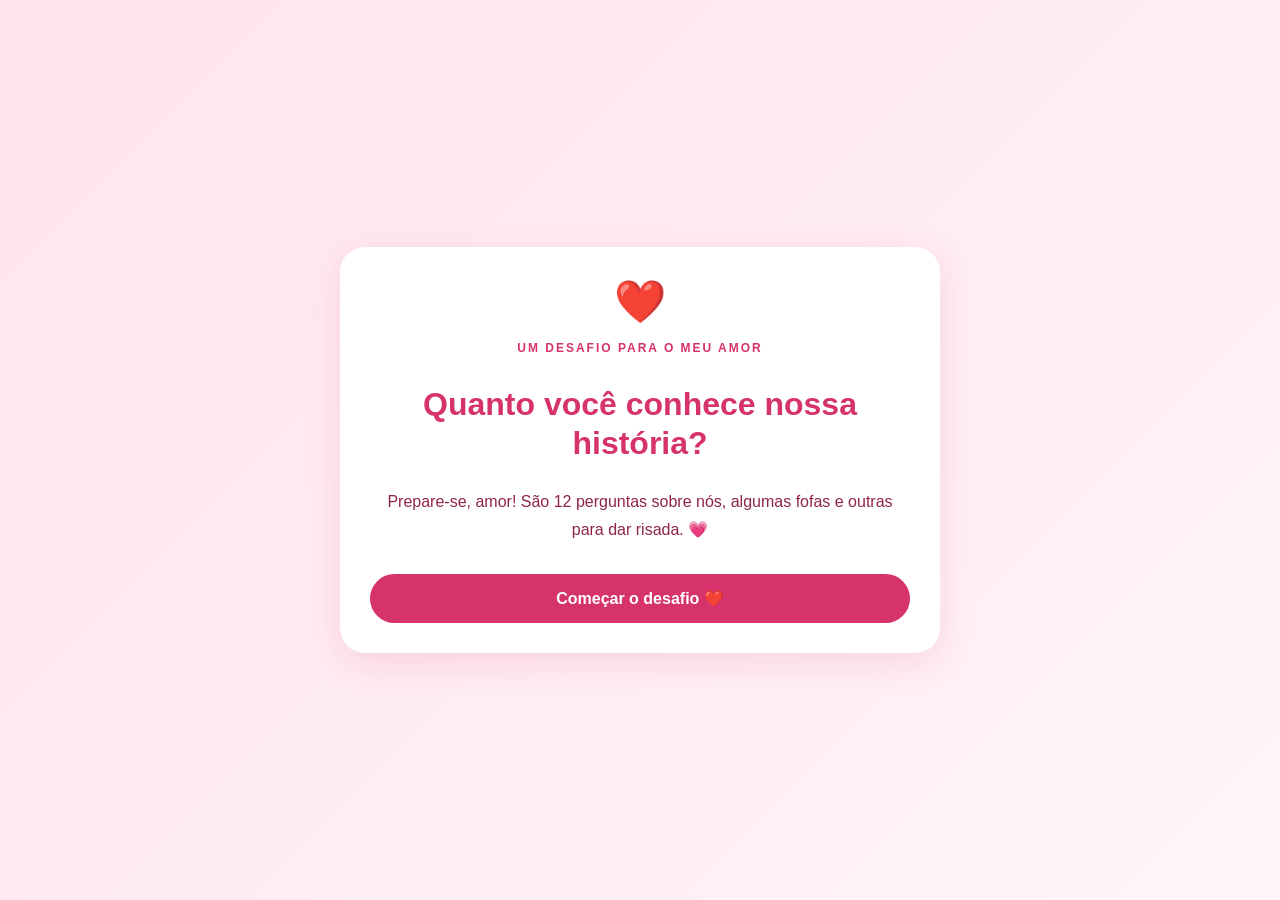
<file: quiz.html>
<!DOCTYPE html>
<html lang="pt-BR">
<head>
  <meta charset="UTF-8">
  <meta name="viewport" content="width=device-width, initial-scale=1.0">
  <title>Nosso Quiz ❤️</title>
  <link rel="stylesheet" href="quiz.css">
  <script src="quiz.js" defer></script>
</head>
<body>
  <main class="quiz-container">
    <div class="coracao">❤️</div>

    <section id="inicio" class="tela">
      <p class="subtitulo">UM DESAFIO PARA O MEU AMOR</p>
      <h1>Quanto você conhece nossa história?</h1>
      <p>
        Prepare-se, amor! São 12 perguntas sobre nós,
        algumas fofas e outras para dar risada. 💗
      </p>
      <button id="comecar">Começar o desafio ❤️</button>
    </section>

    <section id="jogo" class="tela escondido">
      <div class="progresso-texto">
        <span id="numero">Pergunta 1 de 12</span>
        <span id="pontos">❤️ 0 pontos</span>
      </div>

      <div class="barra">
        <div id="barra-progresso"></div>
      </div>

      <h2 id="pergunta"></h2>
      <div id="opcoes" class="opcoes"></div>
      <p id="feedback" aria-live="polite"></p>

      <button id="proxima" class="escondido">
        Próxima pergunta 💕
      </button>
    </section>

    <section id="resultado" class="tela escondido">
      <div class="coracao">💖</div>
      <h1>Você terminou!</h1>
      <p id="pontuacao-final"></p>
      <p id="mensagem-final"></p>

      <div id="surpresa" class="surpresa escondido">
        <p>💌 UMA SURPRESA SÓ PARA VOCÊ 💌</p>
        <h2>Meu amor, minha pessoa favorita!</h2>
        <p> Cada fase, cada dia, cada memoria com voce é especial.!</p>
        <p> Se eu pudesse voltar no tempo com certeza te escolheria como a mulher da minha vida</p>
        <p>    EU TE AMOOOOOOOOOOOOOOOOOOOOOOO</p>
        <div class="chuva-coracoes">💕 💗 💖 💘 💝</div>
      </div>

      <button id="jogar-novamente">Jogar novamente 🔄</button>
      <a class="voltar" href="index.html">Voltar para nosso site 🏠</a>
    </section>
  </main>
</body>
</html>
</file>
<file: style.css>
/* =========================================
   BASE (pensado primeiro para celular)
========================================= */

* {
    box-sizing: border-box;
}

body {
    margin: 0;
    padding: 16px;
    background-color: #ffe4ec;
    text-align: center;
    min-height: 100vh;
    display: flex;
    flex-direction: column;
    justify-content: center;
    align-items: center;
    overflow-x: hidden;
}

h1 {
    color: #e72556;
    font-size: 28px;
    line-height: 1.2;
    overflow-wrap: break-word;
}

h2 {
    color: #e72556;
    font-size: 20px;
}

h3 {
    color: #e72556;
}

h4 {
    color: #e72556;
    font-size: 26px;
}

p {
    color: #e72556;
    font-size: 17px;
    line-height: 1.5;
    overflow-wrap: break-word;
}

/* =========================================
   IMAGENS
========================================= */

img {
    width: 250px;
    max-width: 100%;
    height: 250px;
    object-fit: cover;
    border-radius: 50%;
    border: 5px solid #da4a69;
}

/* =========================================
   CARD PRINCIPAL (botões empilhados)
========================================= */

.card {
    width: 100%;
    max-width: 700px;
    margin: 14px auto;
    padding: 24px 18px;
    background-color: #fff5f8;
    border-radius: 25px;
    box-shadow: 0 10px 30px rgba(0, 0, 0, 0.1);

    display: flex;
    flex-direction: column;
    align-items: center;
    gap: 14px;
}

/* se os botões estiverem dentro de uma div com esta classe */
.botoes {
    display: flex;
    flex-direction: column;
    align-items: center;
    gap: 14px;
    width: 100%;
}

.botao {
    display: block;
    width: 80%;
    max-width: 280px;
    padding: 15px 25px;
    background-color: #d6336c;
    color: #ffffff;
    font-size: 18px;
    text-align: center;
    text-decoration: none;
    border-radius: 50px;
}

/* =========================================
   PÁGINA DA HISTÓRIA
========================================= */

.historia,
.hitoria {
    width: 100%;
    max-width: 700px;
}

.momento {
    position: relative;
    width: 100%;
    max-width: 700px;
    margin: 20px auto;
    padding: 22px 14px;
    background-color: #fff5f8;
    border-radius: 20px;
}

/* títulos ficam na frente das fotos */
.momento h1,
.momento h2,
.momento h4 {
    position: relative;
    z-index: 2;
}

/* reserva espaço só nos cards que têm foto de coração */
.momento:has(.foto-cima),
.momento:has(.foto-lado2) {
    padding-top: 105px;
}

.momento:has(.foto-baixo),
.momento:has(.foto-lado1) {
    padding-bottom: 105px;
}

/* =========================================
   FOTOS EM FORMATO DE CORAÇÃO
========================================= */

.foto-coracao {
    position: absolute;
    width: 85px;
    height: 85px;
    object-fit: cover;
    border: none;
    border-radius: 0;
    box-shadow: none;
    clip-path: polygon(
        50% 95%,
        10% 55%,
        5% 40%,
        5% 25%,
        10% 15%,
        20% 10%,
        30% 10%,
        40% 15%,
        50% 25%,
        60% 15%,
        70% 10%,
        80% 10%,
        90% 15%,
        95% 25%,
        95% 40%,
        90% 55%
    );
}

/* cantos do card */
.foto-cima {
    top: 8px;
    left: 8px;
}

.foto-lado2 {
    top: 8px;
    right: 8px;
}

.foto-baixo {
    bottom: 8px;
    left: 8px;
}

.foto-lado1 {
    bottom: 8px;
    right: 8px;
}

/* =========================================
   TELAS MAIORES (PC / TABLET)
========================================= */

@media (min-width: 601px) {

    body {
        padding: 30px;
    }

    h1 {
        font-size: 40px;
    }

    h4 {
        font-size: 34px;
    }

    p {
        font-size: 20px;
    }

    .card {
        padding: 40px;
    }

    .momento {
        padding: 40px;
        margin: 30px auto;
    }

    .momento:has(.foto-cima),
    .momento:has(.foto-lado2) {
        padding-top: 150px;
    }

    .momento:has(.foto-baixo),
    .momento:has(.foto-lado1) {
        padding-bottom: 150px;
    }

    .foto-coracao {
        width: 130px;
        height: 130px;
    }

    .foto-cima {
        top: 10px;
        left: 30px;
    }

    .foto-lado2 {
        top: 10px;
        right: 30px;
    }

    .foto-baixo {
        bottom: 10px;
        left: 30px;
    }

    .foto-lado1 {
        bottom: 10px;
        right: 30px;
    }
}
</file>
<file: fotos.css>
/* =========================================
   CONFIGURAÇÕES GERAIS
========================================= */

* {
    box-sizing: border-box;
}

body {
    margin: 0;
    min-height: 100vh;
    font-family: "Segoe UI", Arial, sans-serif;
    color: #74334d;
    background: linear-gradient(135deg, #fff0f5, #ffe0eb, #fff7fa);
    overflow-x: hidden;
}

/* =========================================
   CABEÇALHO ROMÂNTICO
========================================= */

.card {
    position: relative;
    z-index: 5;
    width: min(90%, 750px);
    margin: 45px auto 20px;
    padding: 30px 25px;
    text-align: center;
    background: rgba(255, 255, 255, 0.9);
    border: 1px solid #ffd0df;
    border-radius: 25px;
    box-shadow: 0 10px 35px rgba(177, 70, 112, 0.12);
}

.card h1 {
    margin-top: 0;
    color: #d6336c;
    font-size: clamp(28px, 5vw, 42px);
}

.card p {
    line-height: 1.8;
    font-size: 16px;
}

.card h4 {
    color: #c2255c;
    font-size: 18px;
}

.instrucao {
    margin-top: 25px;
    font-weight: bold;
    color: #d6336c;
}

/* =========================================
   GALERIA - COMPUTADOR
========================================= */

.galeria {
    position: relative;
    width: min(100%, 1200px);
    height: 2300px;
    margin: 20px auto 0;
}

.foto-card {
    position: absolute;
    width: 180px;
    height: 230px;
    perspective: 1000px;
    cursor: pointer;
    -webkit-tap-highlight-color: transparent;
}

.foto-card-interno {
    position: relative;
    width: 100%;
    height: 100%;
    transform-style: preserve-3d;
    -webkit-transform-style: preserve-3d;
    transition: transform 0.8s cubic-bezier(0.2, 0.7, 0.3, 1);
}

.foto-card.virada .foto-card-interno {
    transform: rotateY(180deg);
}

/* =========================================
   FRENTE E VERSO DOS CARTÕES
========================================= */

.foto-frente,
.foto-verso {
    position: absolute;
    inset: 0;
    width: 100%;
    height: 100%;
    overflow: hidden;
    border: 5px solid #fff;
    border-radius: 12px;
    box-shadow: 0 8px 20px rgba(124, 42, 77, 0.2);
    backface-visibility: hidden;
    -webkit-backface-visibility: hidden;
}

.foto-frente {
    background: #fff;
}

.foto-frente img {
    display: block;
    width: 100%;
    height: 100%;
    object-fit: cover;
}

.foto-verso {
    display: flex;
    flex-direction: column;
    align-items: center;
    justify-content: center;
    padding: 15px;
    text-align: center;
    color: #9e2450;
    background: linear-gradient(145deg, #fff0f5, #ffc4d6);
    transform: rotateY(180deg);
    overflow-wrap: anywhere;
}

.foto-verso .coracao {
    font-size: 27px;
    margin-bottom: 5px;
}

.foto-verso h3 {
    margin: 5px 0 10px;
    font-size: 18px;
    color: #c2255c;
}

.foto-verso p {
    margin: 0 0 5px;
    font-size: 13px;
    line-height: 1.5;
}

.foto-verso small {
    margin-top: 12px;
    font-size: 10px;
    opacity: 0.8;
}

/* =========================================
   EFEITOS NO COMPUTADOR
========================================= */

.foto-card:not(.virada):hover {
    z-index: 20;
}

.foto-card:not(.virada):hover .foto-card-interno {
    transform: scale(1.05) rotate(-2deg);
}

.foto-card.virada:hover .foto-card-interno {
    transform: rotateY(180deg) scale(1.03);
}

/* =========================================
   POSIÇÃO DAS FOTOS - COMPUTADOR
========================================= */

.foto1  { top: 20px;   left: 5%;   transform: rotate(-8deg); }
.foto2  { top: 100px;  left: 35%;  transform: rotate(6deg); }
.foto3  { top: 30px;   right: 5%;  transform: rotate(9deg); }
.foto4  { top: 270px;  left: 15%;  transform: rotate(5deg); }
.foto5  { top: 270px;  left: 60%;  transform: rotate(-7deg); }
.foto6  { top: 490px;  left: 2%;   transform: rotate(7deg); }
.foto7  { top: 540px;  left: 38%;  transform: rotate(-5deg); }
.foto8  { top: 480px;  right: 3%;  transform: rotate(8deg); }
.foto9  { top: 730px;  left: 18%;  transform: rotate(-9deg); }
.foto10 { top: 720px;  left: 57%;  transform: rotate(6deg); }
.foto11 { top: 900px;  left: 3%;   transform: rotate(-5deg); }
.foto12 { top: 2300px; left: 15%;  transform: rotate(5deg);}
.foto13 { top: 900px;  right: 3%;  transform: rotate(-8deg); }
.foto14 { top: 2000px; left: 5%;   transform: rotate(5deg); }
.foto16 { top: 1130px; left: 55%;  transform: rotate(-6deg); }
.foto17 { top: 1200px; left: 8%;   transform: rotate(7deg); }
.foto18 { top: 1300px; left: 39%;  transform: rotate(-7deg); }
.foto19 { top: 1300px; right: 3%; transform: rotate(5deg); }
.foto20 { top: 1550px; left: 12%;  transform: rotate(-8deg); }
.foto22 { top: 1540px; left: 60%;  transform: rotate(6deg); }
.foto23 { top: 1800px; left: 34%;  transform: rotate(7deg); }
.foto24 { top: 1989px; left: 60%;  transform: rotate(-5deg); }
.foto25 { top: 2100px; left: 35%;  transform: rotate(5deg); }
.foto26 { top: 950px;  left: 37%;  transform: rotate(8deg);  }
.foto27 { top: 2300px;  left: 50%;  transform: rotate(-7deg);  }
.foto28 { top: 2300px;  left: 10%;  transform: rotate(7deg);  }
.foto29 { top: 3300px;  left: 60%;  transform: rotate(7deg);  }
.foto30 { top: 4300px;  left: 0%;  transform: rotate(7deg);  }
.foto31 { top: 5300px;  left: 60%;  transform: rotate(7deg);  }
.fotos32 { top: 6900px;  left: 10%;  transform: rotate(7deg); }

/* =========================================
   RODAPÉ
========================================= */

footer {
    position: relative;
    z-index: 2;
    margin-top: 20px;
    padding: 30px 15px;
    text-align: center;
    line-height: 1.8;
    color: #b52b60;
}

/* =========================================
   CELULAR E TABLET
========================================= */

@media (max-width: 650px) {

    body {
        overflow-x: clip;
    }

    .card {
        width: calc(100% - 28px);
        margin: 18px auto 24px;
        padding: 24px 16px;
        border-radius: 20px;
    }

    .card h1 {
        font-size: clamp(26px, 7vw, 34px);
    }

    .card p {
        font-size: 14px;
        line-height: 1.7;
    }

    .card h4 {
        font-size: 16px;
        line-height: 1.5;
    }

    .instrucao {
        margin-top: 20px;
    }

    /* A galeria agora cresce conforme as fotos */

    .galeria {
        display: grid;
        grid-template-columns: repeat(2, minmax(0, 1fr));
        gap: 24px 14px;
        width: 100%;
        height: auto;
        margin: 20px auto 0;
        padding: 12px 14px 30px;
        align-items: start;
    }

    /* Todas as fotos seguem o fluxo da grade */

    .galeria .foto-card {
        position: relative;
        inset: auto;
        display: block;
        width: 100%;
        height: auto;
        aspect-ratio: 180 / 230;
        margin: 0;
        transform: none;
        min-width: 0;
        perspective: 1000px;
    }

    .foto-card-interno {
        width: 100%;
        height: 100%;
    }

    .foto-frente,
    .foto-verso {
        border-width: 4px;
        border-radius: 10px;
    }

    .foto-frente img {
        width: 100%;
        height: 100%;
        object-fit: cover;
    }

    .foto-verso {
        padding: 8px;
    }

    .foto-verso .coracao {
        font-size: 20px;
        margin-bottom: 3px;
    }

    .foto-verso h3 {
        font-size: clamp(11px, 3.2vw, 15px);
        line-height: 1.25;
        margin: 4px 0 7px;
    }

    .foto-verso p {
        font-size: clamp(9px, 2.6vw, 12px);
        line-height: 1.35;
        margin-bottom: 4px;
    }

    .foto-verso small {
        margin-top: 7px;
        font-size: 9px;
    }

    /* Evita o zoom do mouse em telas sensíveis ao toque */

    .foto-card:not(.virada):hover {
        z-index: auto;
    }

    .foto-card:not(.virada):hover .foto-card-interno {
        transform: none;
    }

    .foto-card.virada:hover .foto-card-interno {
        transform: rotateY(180deg);
    }

    footer {
        margin-top: 10px;
        padding: 20px 15px;
    }
}

/* =========================================
   CELULARES MUITO ESTREITOS
========================================= */

@media (max-width: 360px) {

    .galeria {
        gap: 18px 10px;
        padding-right: 10px;
        padding-left: 10px;
    }

    .foto-verso {
        padding: 6px;
    }

    .foto-verso h3 {
        font-size: 11px;
    }

    .foto-verso p {
        font-size: 9px;
    }
}

/* =========================================
   ACESSIBILIDADE
========================================= */

@media (prefers-reduced-motion: reduce) {
    .foto-card-interno {
        transition-duration: 0.01ms;
    }
}
</file>
<file: quiz.css>
* {
  box-sizing: border-box;
}

body {
  margin: 0;
  min-height: 100vh;
  padding: 20px;
  display: flex;
  justify-content: center;
  align-items: center;
  font-family: Arial, sans-serif;
  color: #8f234d;
  background: linear-gradient(135deg, #ffe4ec, #fff5f8);
}

.quiz-container {
  width: 100%;
  max-width: 600px;
  padding: 30px;
  text-align: center;
  background: #fff;
  border-radius: 25px;
  box-shadow: 0 10px 35px rgba(214, 51, 108, 0.15);
}

.coracao {
  font-size: 42px;
  margin-bottom: 10px;
}

.subtitulo {
  font-size: 12px;
  font-weight: bold;
  letter-spacing: 2px;
  color: #d6336c;
}

h1 {
  color: #d6336c;
  font-size: 32px;
  line-height: 1.2;
}

h2 {
  font-size: 23px;
  line-height: 1.4;
}

p {
  line-height: 1.7;
}

button {
  width: 100%;
  padding: 15px;
  margin-top: 15px;
  border: none;
  border-radius: 30px;
  background: #d6336c;
  color: white;
  font-size: 16px;
  font-weight: bold;
  cursor: pointer;
  transition: transform 0.2s, background 0.2s;
}

button:hover {
  background: #b92558;
  transform: scale(1.02);
}

button:disabled {
  opacity: 0.65;
  cursor: default;
  transform: none;
}

.progresso-texto {
  display: flex;
  justify-content: space-between;
  gap: 10px;
  font-size: 13px;
  font-weight: bold;
}

.barra {
  height: 9px;
  margin: 15px 0 25px;
  overflow: hidden;
  background: #ffe4ec;
  border-radius: 20px;
}

#barra-progresso {
  width: 0;
  height: 100%;
  background: #d6336c;
  transition: width 0.3s;
}

.opcoes {
  display: grid;
  gap: 10px;
}

.opcao {
  width: 100%;
  margin: 0;
  text-align: left;
  color: #9b2853;
  background: #fff0f5;
  border: 2px solid #ffd2e1;
  border-radius: 15px;
  font-weight: normal;
}

.opcao:hover {
  color: #9b2853;
  background: #ffe1eb;
}

.opcao.selecionada {
  border-color: #d6336c;
  background: #ffe1eb;
}

#feedback {
  min-height: 28px;
  font-weight: bold;
}

.escondido {
  display: none !important;
}

.surpresa {
  margin-top: 25px;
  padding: 22px;
  border: 2px dashed #ed8bb0;
  border-radius: 20px;
  background: #fff0f5;
  animation: aparecer 0.8s ease;
}

.surpresa h2 {
  color: #d6336c;
}

.voltar {
  display: block;
  margin-top: 20px;
  color: #d6336c;
  text-decoration: none;
}

.chuva-coracoes {
  font-size: 26px;
  letter-spacing: 5px;
  animation: flutuar 1.5s ease-in-out infinite alternate;
}

@keyframes aparecer {
  from {
    opacity: 0;
    transform: translateY(15px);
  }
  to {
    opacity: 1;
    transform: translateY(0);
  }
}

@keyframes flutuar {
  from { transform: translateY(0); }
  to { transform: translateY(-8px); }
}

@media (max-width: 600px) {
  body {
    padding: 12px;
    align-items: flex-start;
  }

  .quiz-container {
    padding: 22px 16px;
    margin: 12px auto;
    border-radius: 20px;
  }

  h1 {
    font-size: 27px;
  }

  h2 {
    font-size: 20px;
  }

  button {
    font-size: 15px;
    padding: 14px 12px;
  }

  .surpresa {
    padding: 16px;
  }
}
</file>
